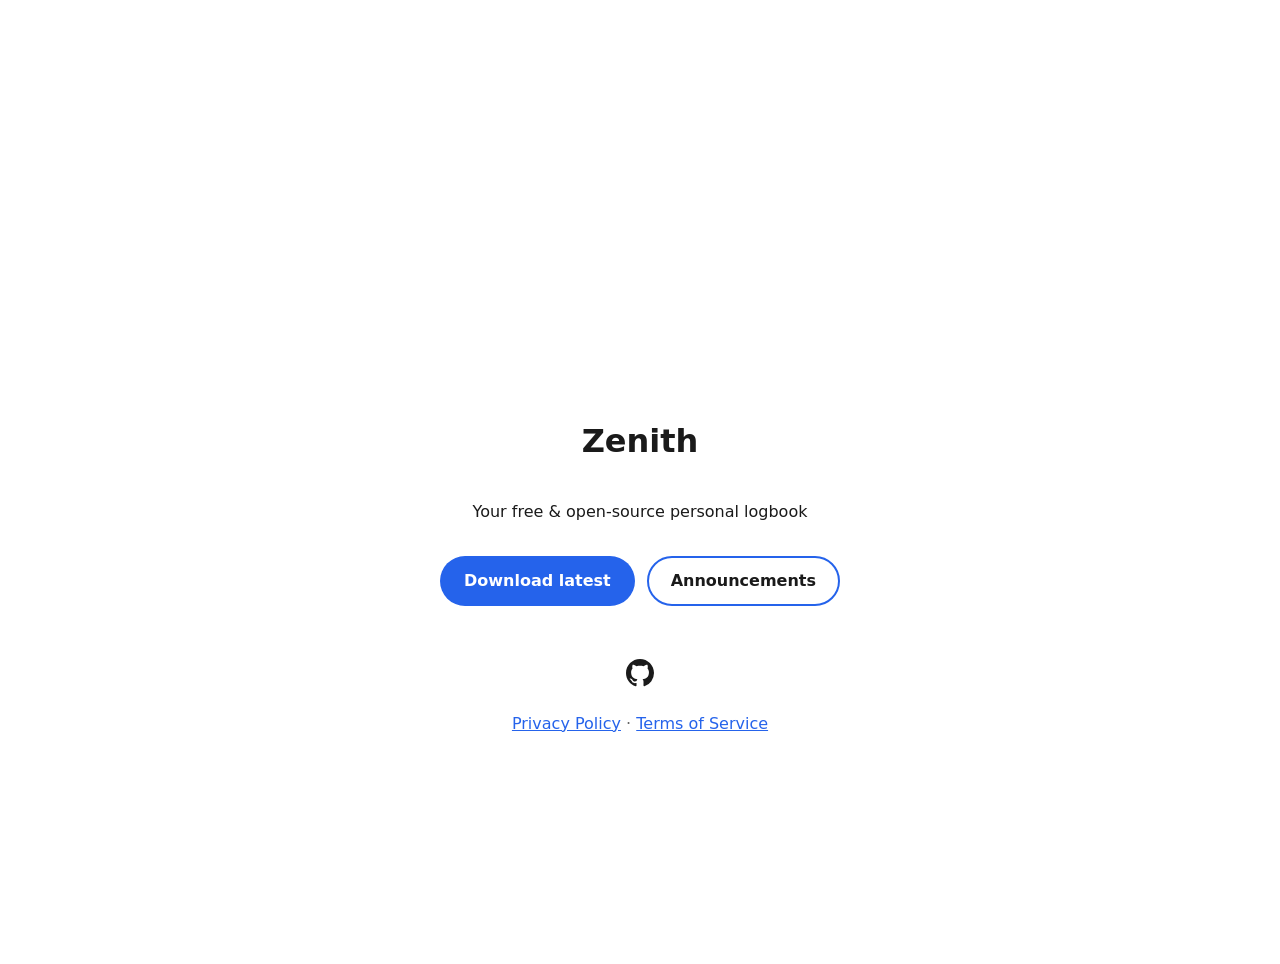
<file: index.html>
<!doctype html>
<html lang="en">

<head>
  <meta charset="utf-8">
  <meta name="viewport" content="width=device-width,initial-scale=1">
  <title>Zenith Logbook</title>
  <link rel="icon" href="logo.png">
  <link rel="stylesheet" href="style.css">
</head>

<body class="home">
  <main class="hero">
    <img src="logo.png" alt="Zenith logo">
    <h1>Zenith</h1>
    <p>Your free & open-source personal logbook</p>
    <div class="btns">
      <a id="dl" class="btn" href="https://github.com/winstriker/Zenith/releases/latest">Download latest</a>
      <a class="btn btn-alt" href="announcements.html">Announcements</a>
    </div>
    <small id="ver">&nbsp;</small>
    <a href="https://github.com/winstriker/zenith" aria-label="Zenith on GitHub" style="color:var(--fg)"><svg width="28"
        height="28" viewBox="0 0 16 16" fill="currentColor" aria-hidden="true">
        <path
          d="M8 0C3.58 0 0 3.58 0 8c0 3.54 2.29 6.53 5.47 7.59.4.07.55-.17.55-.38 0-.19-.01-.82-.01-1.49-2.01.37-2.53-.49-2.69-.94-.09-.23-.48-.94-.82-1.13-.28-.15-.68-.52-.01-.53.63-.01 1.08.58 1.23.82.72 1.21 1.87.87 2.33.66.07-.52.28-.87.51-1.07-1.78-.2-3.64-.89-3.64-3.95 0-.87.31-1.59.82-2.15-.08-.2-.36-1.02.08-2.12 0 0 .67-.21 2.2.82.64-.18 1.32-.27 2-.27.68 0 1.36.09 2 .27 1.53-1.04 2.2-.82 2.2-.82.44 1.1.16 1.92.08 2.12.51.56.82 1.27.82 2.15 0 3.07-1.87 3.75-3.65 3.95.29.25.54.73.54 1.48 0 1.07-.01 1.93-.01 2.2 0 .21.15.46.55.38A8.013 8.013 0 0016 8c0-4.42-3.58-8-8-8z" />
      </svg></a>
    <footer><a href="doc.html?f=privacy.md">Privacy Policy</a> · <a href="doc.html?f=terms.md">Terms of Service</a></footer>
  </main>
  <script>
    // Releases must be on a public repo: this calls the GitHub API unauthenticated.
    fetch('https://api.github.com/repos/winstriker/Zenith/releases/latest')
      .then(r => r.ok ? r.json() : Promise.reject(r.status))
      .then(rel => {
        const apk = rel.assets.find(a => a.name.endsWith('.apk'));
        if (apk) document.getElementById('dl').href = apk.browser_download_url;
        document.getElementById('dl').textContent = 'Download ' + rel.tag_name;
        document.getElementById('ver').textContent = 'Released ' + new Date(rel.published_at).toLocaleDateString();
      })
      .catch(() => { }); // keep the fallback link to the releases page
  </script>
</body>

</html>
</file>
<file: style.css>
:root{color-scheme:light dark;--fg:#1a1a1a;--bg:#fff;--mute:#666;--accent:#2563eb}
@media (prefers-color-scheme:dark){:root{--fg:#eee;--bg:#111;--mute:#999;--accent:#60a5fa}}
body.home{height:100vh;overflow:hidden}
body{margin:0;font:16px/1.6 system-ui,sans-serif;color:var(--fg);background:var(--bg)}
main{max-width:42rem;margin:0 auto;padding:2rem 1rem}
.hero{height:100vh;display:flex;flex-direction:column;align-items:center;justify-content:center;text-align:center;gap:1rem}
.hero img{width:172px;height:172px}
h1{margin:0}
a{color:var(--accent)}
.btn{display:inline-block;padding:.75rem 1.5rem;border-radius:999px;background:var(--accent);color:#fff;text-decoration:none;font-weight:600}
.btns{display:flex;gap:.75rem;justify-content:center;flex-wrap:wrap}
.btn-alt{background:transparent;color:var(--fg);border:2px solid var(--accent);padding:calc(.75rem - 2px) calc(1.5rem - 2px)}
small,footer{color:var(--mute)}
</file>
